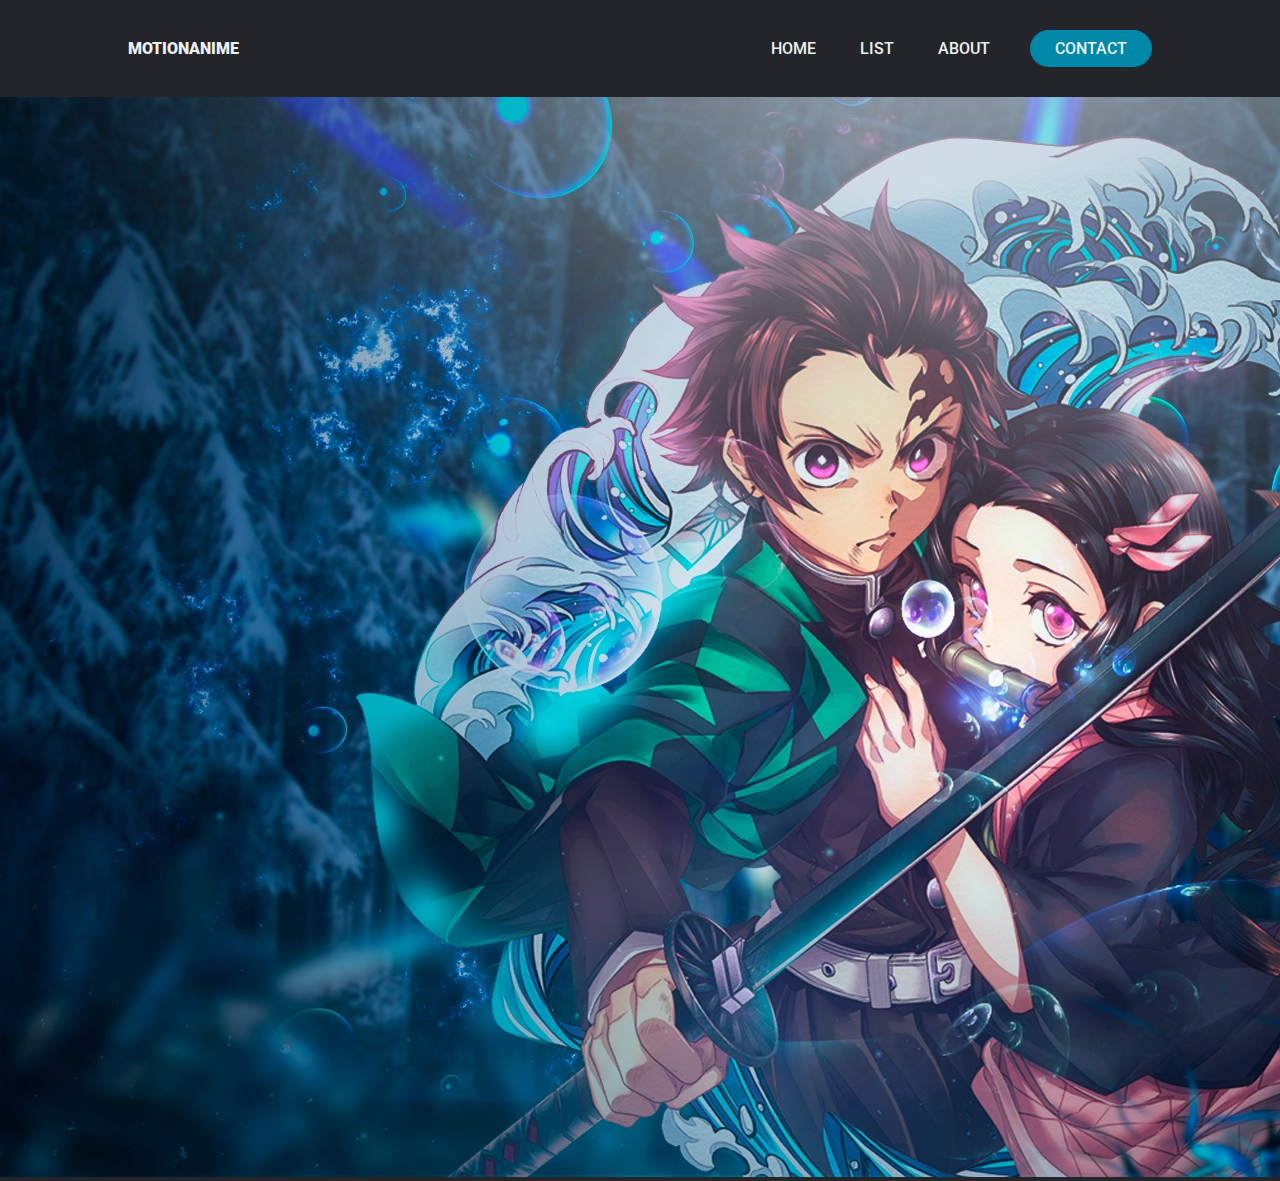
<file: html/index.html>
<!DOCTYPE html>
<html lang="en">
<head>
  <meta charset="UTF-8">
  <meta http-equiv="X-UA-Compatible" content="IE=edge">
  <meta name="viewport" content="width=device-width, initial-scale=1.0">
  <title>MotionAnime</title>
  <link rel="stylesheet" href="/styles/index-style.css">
</head>
<body>
  <header>
    <a class="logo" href="#">MOTIONANIME</a>
    <nav>
      <ul class="nav_links">
        <li><a href="index.html">HOME</a></li>
        <li><a href="tier-list.html">LIST</a></li>
        <li><a href="about.html">ABOUT</a></li>
      </ul>
    </nav>
    <a class="cta" href="contact.html"><button>CONTACT</button></a>
  </header>
  <main>
    <main-images>
      <img class="anime-image" src="/images/tanjiro.jpg" alt="Demon Slayer">
    </main-images>
  </main>
</body>
</html>
</file>
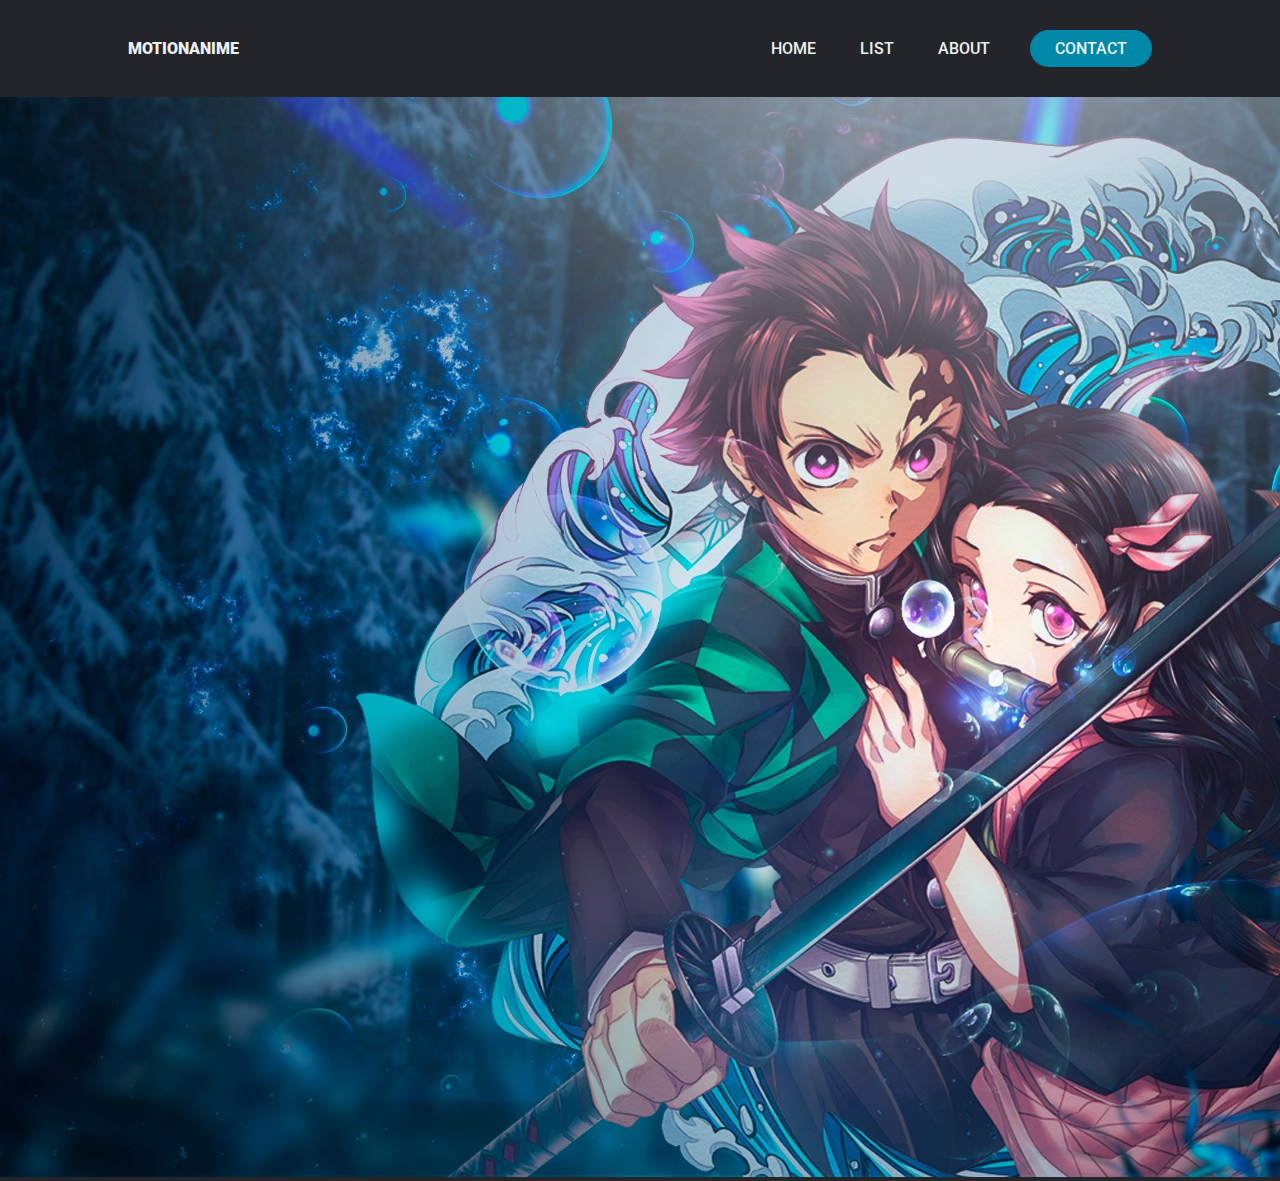
<file: html/about.html>
<!DOCTYPE html>
<html lang="en">
<head>
  <meta charset="UTF-8">
  <meta http-equiv="X-UA-Compatible" content="IE=edge">
  <meta name="viewport" content="width=device-width, initial-scale=1.0">
  <title>MotionAnime</title>
  <link rel="stylesheet" href="/styles/index-style.css">
</head>
<body>
  <header>
    <a class="logo" href="#">MOTIONANIME</a>
    <nav>
      <ul class="nav_links">
        <li><a href="index.html">HOME</a></li>
        <li><a href="list.html">LIST</a></li>
        <li><a href="about.html">ABOUT</a></li>
      </ul>
    </nav>
    <a class="cta" href="#"><button>CONTACT</button></a>
  </header>
  <main>
    <main-images>
      <img class="anime-image" src="/images/tanjiro.jpg" alt="Demon Slayer">
    </main-images>
  </main>
</body>
</html>
</file>
<file: styles/index-style.css>
@import url('https://fonts.googleapis.com/css2?family=Roboto:wght@300;400;500;700;900&display=swap');

* {
    box-sizing: border-box;
    margin: 0;
    padding: 0;
    background-color: #24252A;
}

li, a, button {
    font-family: "Roboto", sans-serif;
    font-weight: 500;
    font-size: 16px;
    color: #edf0f1;
    text-decoration: none;
}

header {
    display: flex;
    justify-content: flex-end;
    align-items: center;
    padding: 30px 10%;
    margin-bottom: 0px;
}

.logo {
    cursor: pointer;
    margin-right: auto;
    font-weight: 900;
}

.nav_links {
    list-style: none;
}

.nav_links li {
    display: inline-block;
    padding: 0px 20px;
}

.nav_links li a {
    transition: all 0.3s ease 0s;
}

.nav_links li a:hover {
    color: #0088A9;
}

button {
    margin-left: 20px;
    padding: 9px 25px;
    background-color: rgba(0,136,169,1);
    border: none;
    border-radius: 50px;
    cursor: pointer;
    transition: all 0.3s ease 0s;
}

button:hover {
    background-color: rgba(0,136,169,0.8);
}

.anime-image {
    width: auto;
    height: 1080px;
    
}
</file>
